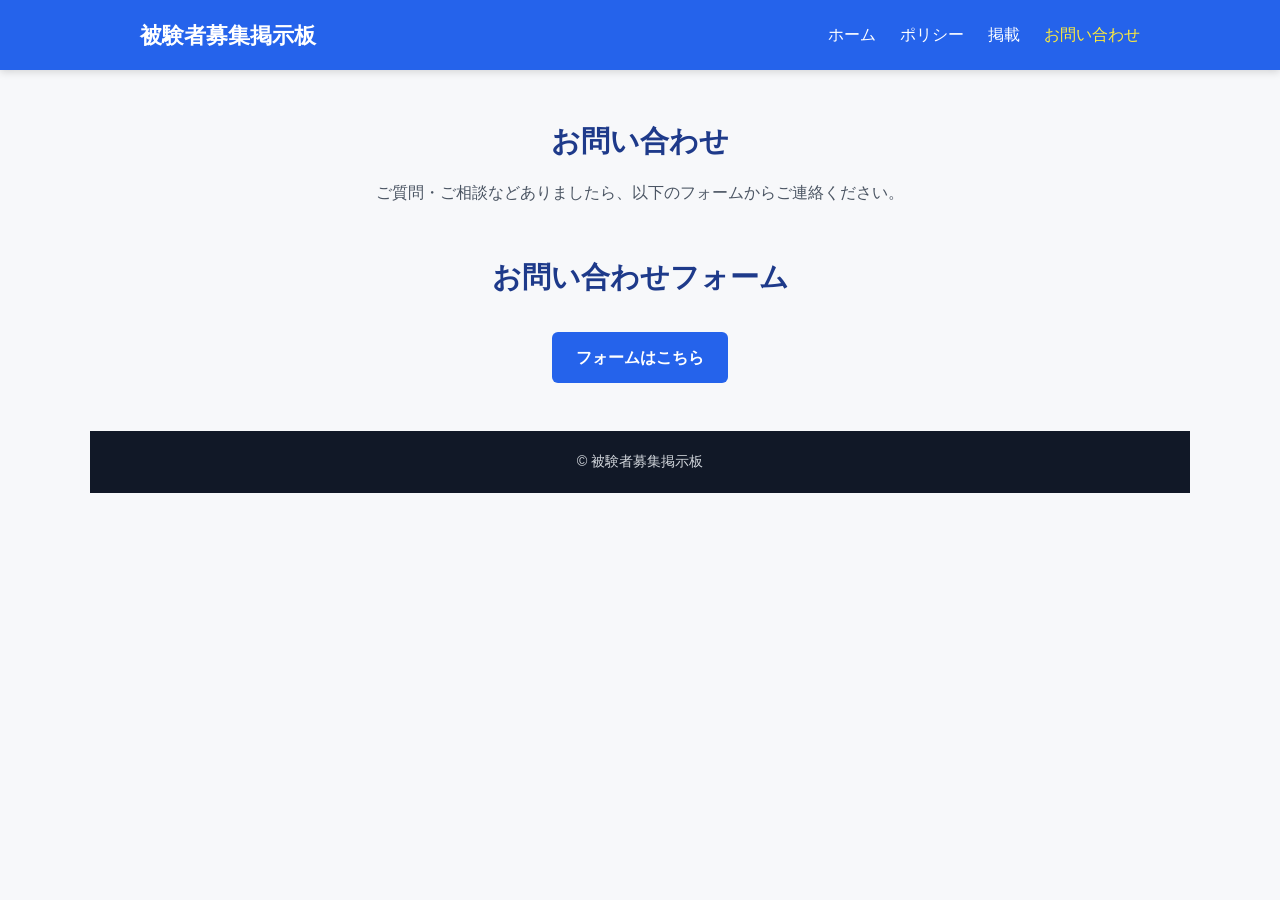
<file: contact.html>
<!DOCTYPE html>
<html lang="ja">
<head>
  <meta charset="UTF-8" />
  <meta name="viewport" content="width=device-width, initial-scale=1.0" />
  <title>お問い合わせ</title>
  <link rel="stylesheet" href="styles.css" />
</head>

<body>
  <!-- ✅ ヘッダー（共通） -->
  <header class="site-header">
    <nav class="navbar">
      <h1 class="logo"><a href="index.html">被験者募集掲示板</a></h1>
      <ul class="nav-links">
        <li><a href="index.html" >ホーム</a></li>
        <li><a href="policy.html">ポリシー</a></li>
        <li><a href="recruit.html">掲載</a></li>
        <li><a href="contact.html">お問い合わせ</a></li>
      </ul>
      
      <script>
  // 現在のページファイル名を取得（例: "policy.html"）
  const currentPage = window.location.pathname.split("/").pop();

  // すべてのナビゲーションリンクを取得
  const navLinks = document.querySelectorAll(".nav-links a");

  navLinks.forEach(link => {
    // 各リンクのhrefを比較
    if (link.getAttribute("href") === currentPage) {
      link.classList.add("active"); // 一致したリンクにactiveを付与
    }
  });
</script>

    </nav>
  </header>

  <main class="form-container">
    <h2>お問い合わせ</h2>
    <p>ご質問・ご相談などありましたら、以下のフォームからご連絡ください。</p>

<main class="form-container">
  <h2>お問い合わせフォーム</h2>

  
   <p class="form-link">
  <a href="https://docs.google.com/forms/d/e/1FAIpQLSexVAhliA-a_VG2fiyEZZUGmuBVKxXgtmdIdciqKai-Ki0ssg/viewform?usp=sharing&ouid=105419144544762147942" target="_blank" rel="noopener noreferrer">
    フォームはこちら
  </a>
</p>


  </main>


      <footer class="footer">
    © 被験者募集掲示板
  </footer>
</body>
</html>
</file>
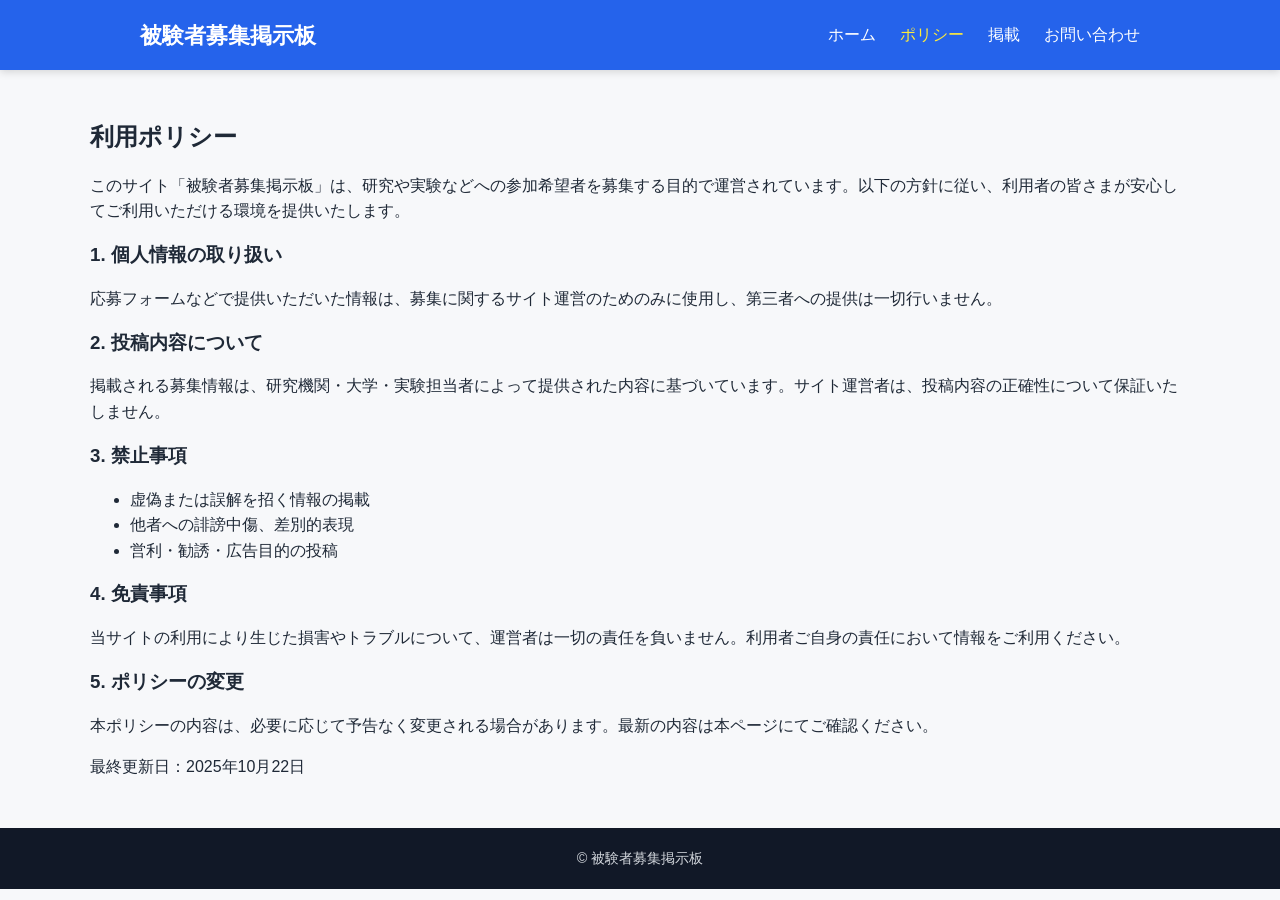
<file: policy.html>
<!DOCTYPE html>
<html lang="ja">
<head>
  <meta charset="UTF-8" />
  <meta name="viewport" content="width=device-width, initial-scale=1.0" />
  <title>ポリシー</title>
  <link rel="stylesheet" href="styles.css" />
</head>

<body>
  <!-- ✅ ヘッダー（共通） -->
  <header class="site-header">
    <nav class="navbar">
      <h1 class="logo"><a href="index.html">被験者募集掲示板</a></h1>
      <ul class="nav-links">
        <li><a href="index.html" >ホーム</a></li>
        <li><a href="policy.html">ポリシー</a></li>
        <li><a href="recruit.html">掲載</a></li>
        <li><a href="contact.html">お問い合わせ</a></li>
      </ul>

      <script>
  // 現在のページファイル名を取得（例: "policy.html"）
  const currentPage = window.location.pathname.split("/").pop();

  // すべてのナビゲーションリンクを取得
  const navLinks = document.querySelectorAll(".nav-links a");

  navLinks.forEach(link => {
    // 各リンクのhrefを比較
    if (link.getAttribute("href") === currentPage) {
      link.classList.add("active"); // 一致したリンクにactiveを付与
    }
  });
</script>

    </nav>
  </header>

  <main class="policy-content container">
    <h2>利用ポリシー</h2>
    <p>このサイト「被験者募集掲示板」は、研究や実験などへの参加希望者を募集する目的で運営されています。以下の方針に従い、利用者の皆さまが安心してご利用いただける環境を提供いたします。</p>

    <h3>1. 個人情報の取り扱い</h3>
    <p>応募フォームなどで提供いただいた情報は、募集に関するサイト運営のためのみに使用し、第三者への提供は一切行いません。</p>

    <h3>2. 投稿内容について</h3>
    <p>掲載される募集情報は、研究機関・大学・実験担当者によって提供された内容に基づいています。サイト運営者は、投稿内容の正確性について保証いたしません。</p>

    <h3>3. 禁止事項</h3>
    <ul>
      <li>虚偽または誤解を招く情報の掲載</li>
      <li>他者への誹謗中傷、差別的表現</li>
      <li>営利・勧誘・広告目的の投稿</li>
    </ul>

    <h3>4. 免責事項</h3>
    <p>当サイトの利用により生じた損害やトラブルについて、運営者は一切の責任を負いません。利用者ご自身の責任において情報をご利用ください。</p>

    <h3>5. ポリシーの変更</h3>
    <p>本ポリシーの内容は、必要に応じて予告なく変更される場合があります。最新の内容は本ページにてご確認ください。</p>

    <p>最終更新日：2025年10月22日</p>
  </main>


  <footer class="footer">
    © 被験者募集掲示板
  </footer>
  
</body>
</html>
</file>
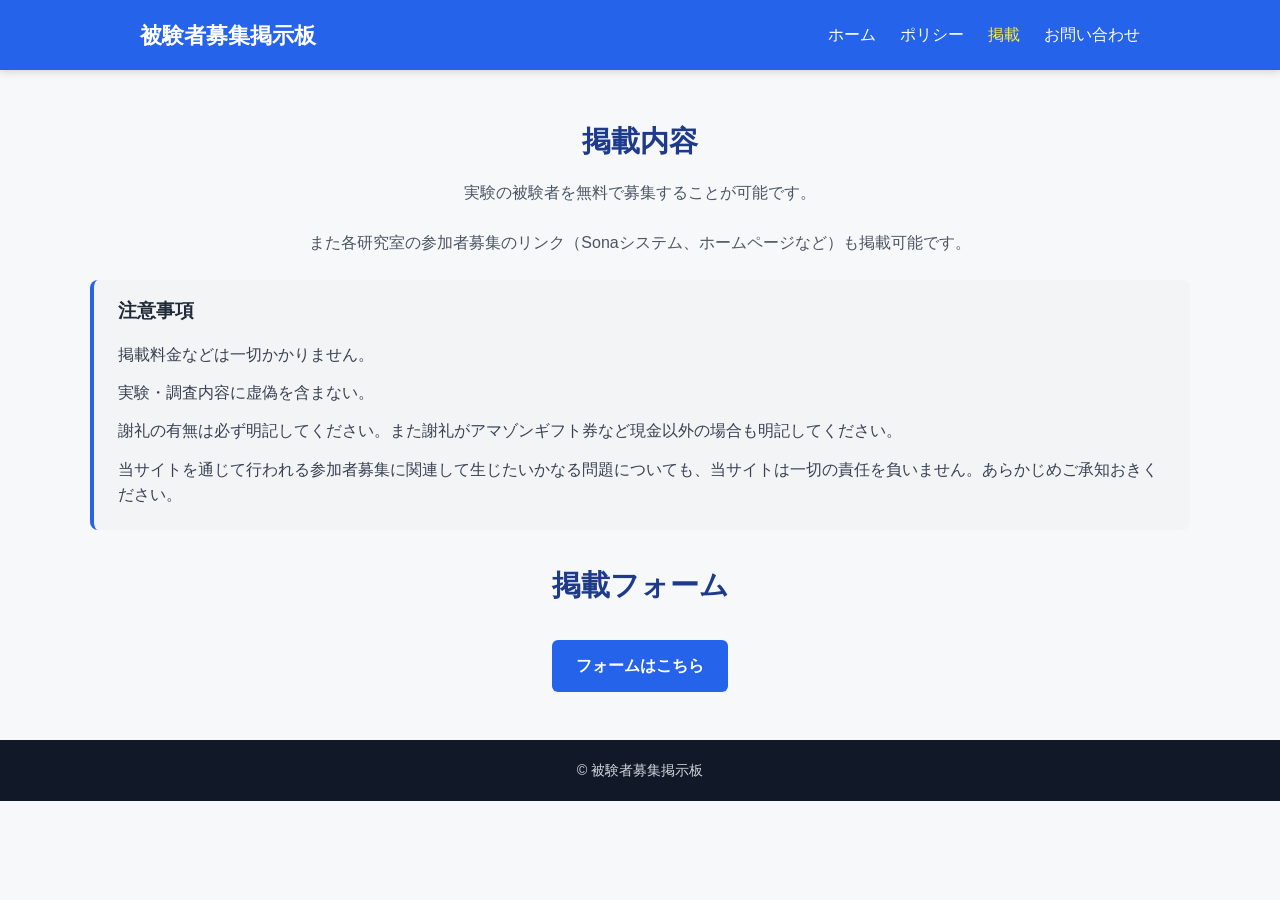
<file: recruit.html>
<!DOCTYPE html>
<html lang="ja">
<head>
  <meta charset="UTF-8" />
  <meta name="viewport" content="width=device-width, initial-scale=1.0" />

  <!-- タイトル（検索結果に表示） -->
  <title>実験・調査の被験者募集掲載｜被験者募集掲示板</title>

  <!-- 説明文（検索結果に表示） -->
  <meta name="description" content="大学・企業・研究機関による実験や調査の被験者募集を無料で掲載できます。">

  <!-- キーワード（参考程度） -->
  <meta name="keywords" content="被験者募集, 実験, 調査, 研究参加, 心理学, 大学, 無料掲載">

  <!-- OGP設定（SNSシェア用） -->
  <meta property="og:title" content="実験・調査の被験者募集掲載｜被験者募集掲示板" />
  <meta property="og:description" content="大学・企業・研究機関の実験や調査の被験者募集を無料掲載できます。" />
  <meta property="og:type" content="website" />
  <meta property="og:url" content="https://hikennsya.github.io/-/recruit.html" />
  <meta property="og:image" content="https://hikennsya.github.io/-/ogp-image.jpg" />
  <meta property="og:locale" content="ja_JP" />

  <!-- Twitterカード -->
  <meta name="twitter:card" content="summary_large_image" />
  <meta name="twitter:site" content="@hikennsya_official" />

  <!-- CSS -->
  <link rel="stylesheet" href="styles.css" />
</head>

<body>
  <!-- ヘッダー -->
  <header class="site-header">
    <nav class="navbar">
      <h1 class="logo"><a href="index.html">被験者募集掲示板</a></h1>
      <ul class="nav-links">
        <li><a href="index.html">ホーム</a></li>
        <li><a href="policy.html">ポリシー</a></li>
        <li><a href="recruit.html" class="active">掲載</a></li>
        <li><a href="contact.html">お問い合わせ</a></li>
      </ul>
      <script>
        const currentPage = window.location.pathname.split("/").pop();
        const navLinks = document.querySelectorAll(".nav-links a");
        navLinks.forEach(link => {
          if (link.getAttribute("href") === currentPage) {
            link.classList.add("active");
          }
        });
      </script>
    </nav>
  </header>

  <!-- メインコンテンツ -->
  <main class="form-container">
    <h2>掲載内容</h2>
    <p>実験の被験者を無料で募集することが可能です。</p>
    <p>また各研究室の参加者募集のリンク（Sonaシステム、ホームページなど）も掲載可能です。</p>

    <section class="recruit-info">
      <h3>注意事項</h3>
      <ul>
        <li>掲載料金などは一切かかりません。</li>
        <li>実験・調査内容に虚偽を含まない。</li>
        <li>謝礼の有無は必ず明記してください。また謝礼がアマゾンギフト券など現金以外の場合も明記してください。</li>
        <li>当サイトを通じて行われる参加者募集に関連して生じたいかなる問題についても、当サイトは一切の責任を負いません。あらかじめご承知おきください。</li>
      </ul>
    </section>

    <section class="recruit-form">
      <h2>掲載フォーム</h2>
      <p class="form-link">
        <a href="https://docs.google.com/forms/d/e/1FAIpQLSe9ct1JVa42u4tWHIqFQJegyq1s2b2rjiSpc84EBqq65QkLug/viewform?usp=dialog" target="_blank" rel="noopener noreferrer">
          フォームはこちら
        </a>
      </p>
    </section>
  </main>

  <!-- フッター -->
  <footer class="footer">
    © 被験者募集掲示板
  </footer>
</body>
</html>
</file>
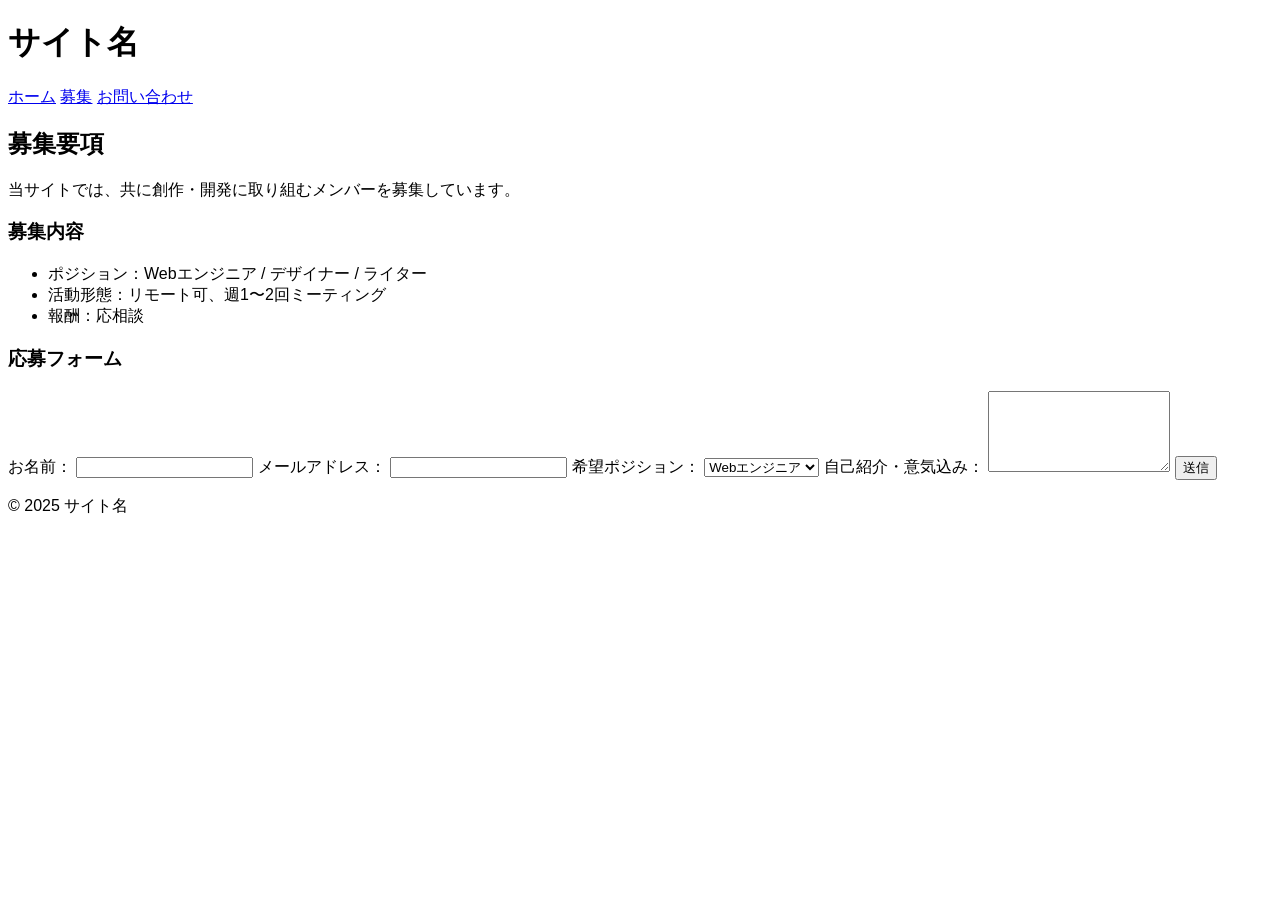
<file: recruitment.html>
<!DOCTYPE html>
<html lang="ja">
<head>
  <meta charset="UTF-8">
  <meta name="viewport" content="width=device-width, initial-scale=1.0">
  <title>募集 | サイト名</title>
  <link rel="stylesheet" href="style.css">
</head>
<body>
  <header>
    <h1>サイト名</h1>
    <nav>
      <a href="index.html">ホーム</a>
      <a href="recruit.html" class="active">募集</a>
      <a href="contact.html">お問い合わせ</a>
    </nav>
  </header>

  <main class="form-container">
    <h2>募集要項</h2>
    <p>当サイトでは、共に創作・開発に取り組むメンバーを募集しています。</p>

    <section class="recruit-info">
      <h3>募集内容</h3>
      <ul>
        <li>ポジション：Webエンジニア / デザイナー / ライター</li>
        <li>活動形態：リモート可、週1〜2回ミーティング</li>
        <li>報酬：応相談</li>
      </ul>
    </section>

    <h3>応募フォーム</h3>
    <form>
      <label>お名前：</label>
      <input type="text" name="name" required>

      <label>メールアドレス：</label>
      <input type="email" name="email" required>

      <label>希望ポジション：</label>
      <select name="position">
        <option>Webエンジニア</option>
        <option>デザイナー</option>
        <option>ライター</option>
        <option>その他</option>
      </select>

      <label>自己紹介・意気込み：</label>
      <textarea name="message" rows="5"></textarea>

      <button type="submit">送信</button>
    </form>
  </main>

  <footer>
    <p>&copy; 2025 サイト名</p>
  </footer>
</body>
</html>
</file>
<file: styles.css>
/* ===== ベース設定 ===== */
body {
  font-family: "Hiragino Sans", "Noto Sans JP", "Helvetica Neue", Arial, sans-serif;
  background-color: #f7f8fa;
  color: #1f2937;
  margin: 0;
  line-height: 1.6;
}

h1, h2, h3 {
  margin: 0;
}

a {
  color: inherit;
  text-decoration: none;
}

/* ===== ヘッダー・ナビゲーション ===== */
.site-header {
  background: #2563eb; /* 明るい青 */
  color: #fff;
  box-shadow: 0 2px 8px rgba(0, 0, 0, 0.15);
  position: sticky;
  top: 0;
  z-index: 100;
}

.navbar {
  display: flex;
  justify-content: space-between;
  align-items: center;
  max-width: 1000px;
  margin: 0 auto;
  padding: 1rem 2rem;
}

.logo a {
  color: #fff;
  font-size: 1.4rem;
  font-weight: 700;
  white-space: nowrap;
}

.nav-links {
  list-style: none;
  display: flex;
  gap: 1.5rem;
  margin: 0;
  padding: 0;
}

.nav-links a {
  color: #fff;
  font-weight: 500;
  transition: 0.3s;
}

.nav-links a:hover,
.nav-links a.active {
  color: #ffeb3b;
}

.counter {
  text-align: right;
  font-size: 14px;
  margin: 8px 16px;
  color: #555;
}
/* ===== メインコンテンツ ===== */

.intro-section {
  margin-bottom: 2rem;
  padding: 1rem 0;
  border-bottom: 1px solid #ccc;
}

.intro-section h2 {
  color: #1e3a8a;
  font-size: 1.5rem;
  margin-bottom: 0.5rem;
}

.intro-section p {
  color: #333;
  line-height: 1.7;
  font-size: 1rem;
}

main.form-container,
.container {
  max-width: 1100px; /* ✅ 幅を広げた */
  margin: 3rem auto;
  background: none;   /* ✅ 白背景削除 */
  padding: 0 0.8rem;  /* ✅ 左右に少し余白だけ */
  box-shadow: none;   /* ✅ 影削除 */
  border-radius: 0;   /* ✅ 角丸削除 */
}

main.form-container h2 {
  text-align: center;
  margin-bottom: 1rem;
  font-size: 1.8rem;
  color: #1e3a8a;
}

main.form-container p {
  text-align: center;
  color: #4b5563;
  margin-bottom: 1.5rem;
}

.official-links {
  text-align: center;
  margin-top: 8px;
  font-size: 0.9rem;
}

.official-links a {
  color: #0077cc;
  text-decoration: underline;
  font-weight: 500;
}




/* ===== 募集要項セクション ===== */
.recruit-info {
  background: #f3f4f6;
  border-left: 4px solid #2563eb;
  padding: 1rem 1.5rem;
  border-radius: 8px;
  margin-bottom: 2rem;
}

.recruit-info h3 {
  color: #1f2937;
  margin-bottom: 0.6rem;
}

.recruit-info ul {
  list-style: none;
  padding: 0;
  margin: 0;
}

.recruit-info li {
  padding: 0.4rem 0;
  color: #374151;
}

/* ===== フォーム共通 ===== */
form {
  display: flex;
  flex-direction: column;
  gap: 1.2rem;
}

label {
  font-weight: bold;
  margin-bottom: 0.3rem;
  color: #111827;
}

input,
textarea,
select {
  padding: 0.8rem;
  border: 1px solid #d1d5db;
  border-radius: 8px;
  font-size: 1rem;
  background: #fff;
  transition: border-color 0.2s, box-shadow 0.2s;
}

input:focus,
textarea:focus,
select:focus {
  border-color: #2563eb;
  box-shadow: 0 0 0 2px rgba(37, 99, 235, 0.2);
  outline: none;
}

/* ===== 送信ボタン ===== */
button {
  background: #2563eb;
  color: #fff;
  border: none;
  border-radius: 8px;
  padding: 0.9rem;
  font-size: 1.05rem;
  font-weight: bold;
  cursor: pointer;
  transition: background 0.3s, transform 0.2s;
}

button:hover {
  background: #1e40af;
  transform: translateY(-2px);
}

button:active {
  transform: translateY(0);
}

/* ===== フッター ===== */
footer {
  text-align: center;
  padding: 1.2rem;
  background: #111827;
  color: #d1d5db;
  margin-top: 3rem;
  font-size: 0.9rem;
}

/* ===== iframe埋め込み ===== */
iframe {
  box-shadow: 0 2px 8px rgba(0, 0, 0, 0.1);
  border-radius: 12px;
  background: #fff;
  width: 100%;
  min-height: 600px;
  border: none;
}

.form-link {
  text-align: center;
  margin: 2rem 0;
}

.form-link a {
  display: inline-block;
  background-color: #2563eb;
  color: #fff;
  padding: 0.8rem 1.5rem;
  border-radius: 6px;
  font-weight: 600;
  text-decoration: none;
  transition: background 0.3s ease;
}

.form-link a:hover {
  background-color: #1e40af;
}


/* ===== レスポンシブ対応 ===== */
@media (max-width: 700px) {
  /* ナビゲーション（縦並び・詰める） */
  .navbar {
    flex-direction: column;
    align-items: flex-start;
    gap: 0.8rem;
    padding: 0.6rem 1rem; /* 高さを減らす */
  }

  .nav-links {
    flex-wrap: wrap;
    gap: 0.8rem; /* ナビ間隔を詰める */
  }

  .nav-links a {
    font-size: 0.9rem; /* ナビ文字を小さく */
  }

  .logo a {
    font-size: 1.1rem; /* ロゴ文字を小さく */
  }

  /* 全体の余白 */
  main.form-container,
  .container {
    margin: 0.75rem!important;
    padding: 0.75rem!important;
  }

  /* 全体の文字サイズを少し小さく */
  body {
    font-size: 0.95rem;
  }

  /* 投稿タイトルなどの調整 */
  .post-header h2 {
    font-size: 1.1rem;
  }

  .post-detail p {
    font-size: 0.9rem !important;
  }

  /* intro-section の見出しと本文 */
  .intro-section h2 {
    font-size: 1.2rem;
  }

  .intro-section p {
    font-size: 0.925rem;
  }

  /* 投稿カード（post-card） */
  .post-card {
    font-size: 0.9rem;
    padding: 0.5rem!important;
  }

  .post-card h3 {
    font-size: 1rem;
  }

  .post-card p {
    font-size: 0.9rem;
    line-height: 1.6;
  }

  /* フッター */
  footer {
    font-size: 0.8rem;
    padding: 1rem;
  }
}


/* ===== 投稿カード一覧 ===== */
.post-list {
  display: flex;
  flex-direction: column;
  gap: 1.5rem;
}

/* ===== 投稿カード（背景削除＋フラット化） ===== */
.post.card {
  background: none; /* ✅ 背景削除 */
  box-shadow: none; /* ✅ 影削除 */
  border: none;
  padding: 1rem 0;
  border-bottom: 1px solid #000000; /* ✅ 区切り線で整える */
  transition: none;
}

/* ヘッダー（タイトル＋日時） */
.post-header {
  display: flex;
  flex-direction: column;
  gap: 0.3rem;
  margin-bottom: 0.8rem;
}

.post-header h2 {
  font-size: 1.3rem;
  color: #1e3a8a;
  margin: 0.3rem 0;
}

.post-number {
  color: #4ba6c4;
  font-size: 0.88rem;
}

.post-timestamp {
  color: #6b7280;
  font-size: 0.9rem;
}

/* 詳細エリア（初期は非表示） */
.post-detail {
  margin-top: 0.8rem;
  color: #333;
  font-size: 1rem;
  line-height: 1.8;
}

/* トグルボタン（控えめデザイン） */
.toggle-btn {
  margin-top: 1rem;
  background-color: #e5e7eb;
  color: #111;
  border: none;
  border-radius: 6px;
  padding: 0.6rem 1rem;
  cursor: pointer;
  font-size: 0.95rem;
  transition: background-color 0.3s;
}
/* ボタン全体を小さく・コンパクトに */
.buttons {
  display: flex;
  gap: 6px; /* ボタン間のすき間 */
  margin-top: 6px;
}

/* ❤️ハートボタン・🚨通報ボタンの共通設定 */
.heart-btn,
.report-btn {
  font-size: 14px;             /* ボタン内の文字サイズ */
  padding: 4px 8px;            /* 内側の余白 */
  border: 1px solid #ccc;      /* 枠線 */
  border-radius: 6px;          /* 角丸 */
  background-color: #2563eb;   /* デフォルト背景色 */
  color: #fff;                 /* 文字色 */
  cursor: pointer;
  position: relative;          /* ツールチップ表示用 */
  transition: all 0.2s ease;
}

/* ホバー時の背景色変化 */
.heart-btn:hover {
  background-color: #ff4d4d;   /* ハートボタンは赤系に */
  border-color: #f88;
}

.report-btn:hover {
  background-color: #ff9800;   /* 通報ボタンはオレンジ系に */
  border-color: #f90;
}

/* 数字を少し小さく */
.heart-count,
.report-count {
  font-size: 12px;
  margin-left: 4px;
}

/* ホバー時にツールチップ表示 */
.heart-btn::after,
.report-btn::after {
  content: attr(data-tooltip); /* data-tooltip属性を使う */
  position: absolute;
  bottom: 125%;               /* ボタンの上に表示 */
  left: 50%;
  transform: translateX(-50%);
  background-color: rgba(0,0,0,0.75);
  color: #fff;
  padding: 3px 6px;
  border-radius: 4px;
  font-size: 12px;
  white-space: nowrap;
  opacity: 0;
  pointer-events: none;
  transition: opacity 0.2s ease;
  z-index: 10;
}

/* ホバーでツールチップ表示 */
.heart-btn:hover::after,
.report-btn:hover::after {
  opacity: 1;
}

/* ボタン周りの余白調整（必要に応じて） */
.buttons {
  display: flex;
  gap: 8px;  /* ボタン間のスペース */
}

/* ローディング・エラー表示 */
.loading,
.error {
  text-align: center;
  color: #4b5563;
  margin: 2rem 0;
  font-size: 1rem;
}

.error {
  color: #dc2626;
}
</file>
<file: style.css>
/* 基本フォント設定 */
body {
    font-family: "Helvetica Neue", Arial, "Hiragino Kaku Gothic ProN", "Hiragino Sans", Meiryo, sans-serif;
    -webkit-font-smoothing: antialiased;
    -moz-osx-font-smoothing: grayscale;
}

/* ページ遷移時のフェードインアニメーション */
@keyframes fadeIn {
    from {
        opacity: 0;
        transform: translateY(10px);
    }
    to {
        opacity: 1;
        transform: translateY(0);
    }
}

.animate-fade-in {
    animation: fadeIn 0.4s ease-out forwards;
}

/* スクロールバーのカスタマイズ（Chrome/Safari用） */
::-webkit-scrollbar {
    width: 8px;
}
::-webkit-scrollbar-track {
    background: #f1f1f1;
}
::-webkit-scrollbar-thumb {
    background: #cbd5e1;
    border-radius: 4px;
}
::-webkit-scrollbar-thumb:hover {
    background: #94a3b8;
}

/* 詳細エリア内のテキスト整形 */
.prose {
    line-height: 1.75;
}
.prose p {
    margin-bottom: 1em;
}
.prose ul {
    list-style-type: disc;
    padding-left: 1.5em;
    margin-bottom: 1em;
}
.prose a {
    color: #2563eb;
    text-decoration: underline;
}

/* テキスト選択時の色（アクセントカラーに合わせる） */
::selection {
    background-color: #dbeafe; /* Blue 100 */
    color: #1e40af; /* Blue 800 */
}
</file>
